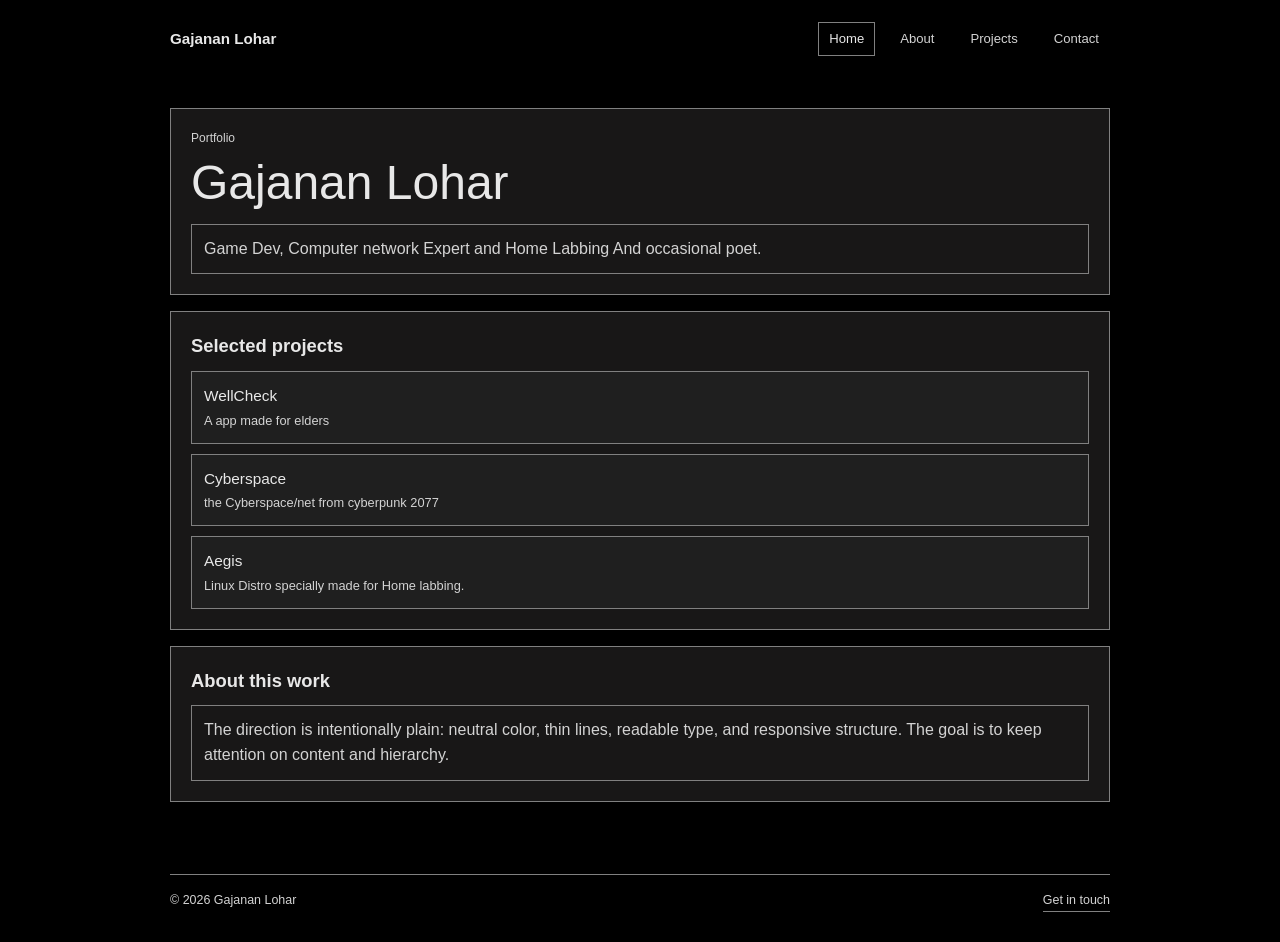
<file: index.html>
<!doctype html>
<html lang="en">
<head>
  <meta charset="utf-8">
  <title>Gajanan Lohar — Portfolio</title>
  <link rel="stylesheet" href="style.css">
</head>
<body>
  <div class="page">
    <nav aria-label="Main navigation">
      <a class="brand" href="index.html">Gajanan Lohar</a>
      <div class="links">
        <a class="active" href="index.html">Home</a>
        <a href="about.html">About</a>
        <a href="projects.html">Projects</a>
        <a href="contact.html">Contact</a>
      </div>
    </nav>

    <main>
      <section>
        <p class="label">Portfolio</p>
        <h1>Gajanan Lohar</h1>
        <p class="introCopy">Game Dev, Computer network Expert and Home Labbing And occasional poet.</p>
      </section>
      <!--hello sirji, pls give fullmarks, i gave you 5 star reviews-->

      <section>
        <h2>Selected projects</h2>
        <div class="grid">
          <a class="item" href="projects.html">
            <span>WellCheck</span>
            <small>A app made for elders</small>
          </a>
          <a class="item" href="projects.html">
            <span>Cyberspace</span>
            <small>the Cyberspace/net from cyberpunk 2077</small>
          </a>
          <a class="item" href="projects.html">
            <span>Aegis</span>
            <small>Linux Distro specially made for Home labbing.</small>
          </a>
        </div>
      </section>

      <section>
        <h2>About this work</h2>
        <p class="introCopy">The direction is intentionally plain: neutral color, thin lines, readable type, and responsive structure. The goal is to keep attention on content and hierarchy.</p>
      </section>
    </main>

    <footer>
      <span>© 2026 Gajanan Lohar</span>
      <a href="contact.html">Get in touch</a>
    </footer>
  </div>
</body>
</html>
</file>
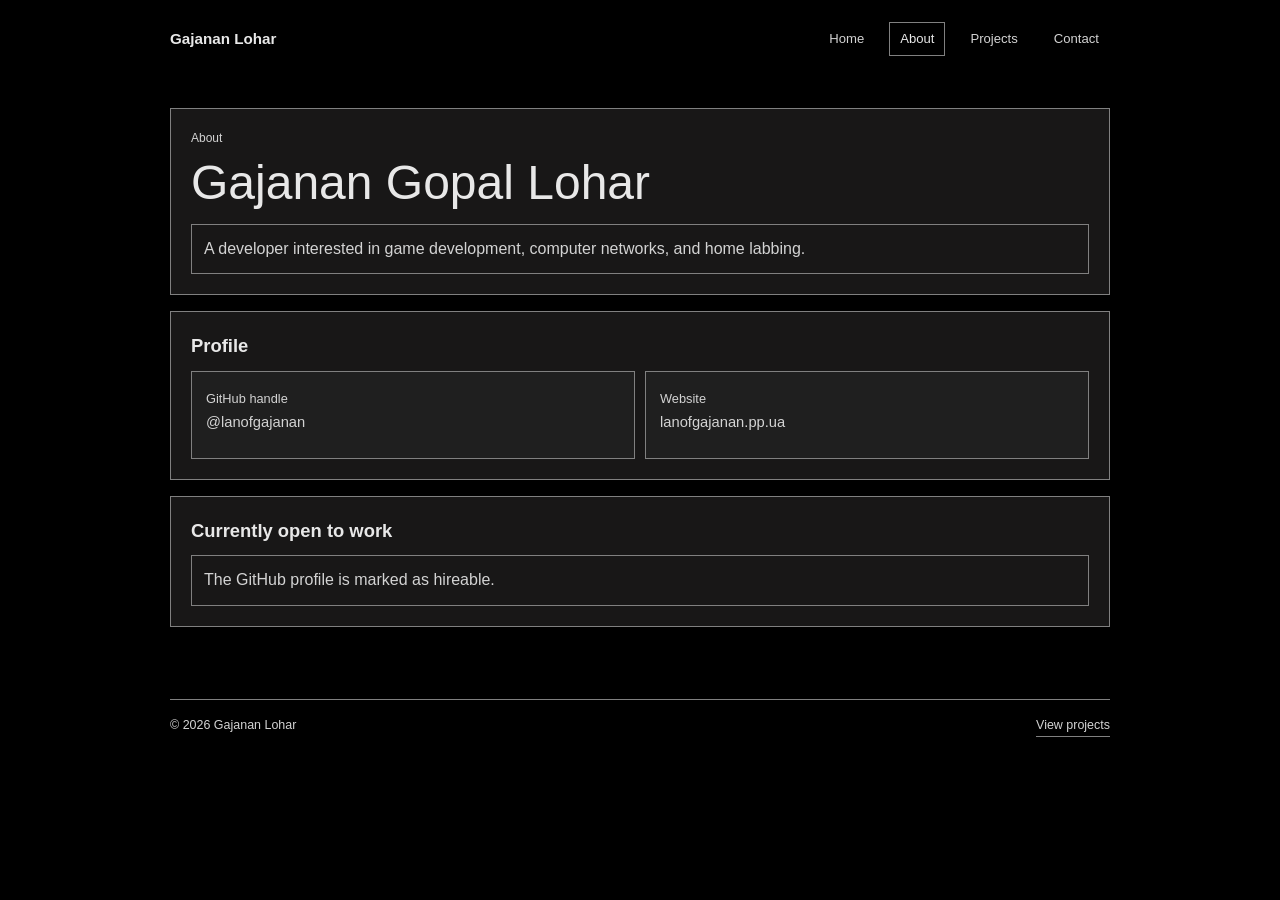
<file: about.html>
<!doctype html>
<html lang="en">
<head>
  <meta charset="utf-8">
  <title>About — Gajanan Lohar</title>
  <link rel="stylesheet" href="style.css">
</head>
<body>
  <div class="page">
    <nav aria-label="Main navigation">
      <a class="brand" href="index.html">Gajanan Lohar</a>
      <div class="links">
        <a href="index.html">Home</a>
        <a class="active" href="about.html">About</a>
        <a href="projects.html">Projects</a>
        <a href="contact.html">Contact</a>
      </div>
    </nav>

    <main>
      <section>
        <p class="label">About</p>
        <h1>Gajanan Gopal Lohar</h1>
        <p class="introCopy">A developer interested in game development, computer networks, and home labbing.</p>
      </section>

      <section>
        <h2>Profile</h2>
        <div class="bioGrid">
          <div class="item">
            <small>GitHub handle</small>
            <p><a href="https://github.com/lanofgajanan" rel="noopener noreferrer">@lanofgajanan</a></p>
          </div>
          <div class="item">
            <small>Website</small>
            <p><a href="https://lanofgajanan.pp.ua" rel="noopener noreferrer">lanofgajanan.pp.ua</a></p>
          </div>
        </div>
      </section>

      <section>
        <h2>Currently open to work</h2>
        <p class="introCopy">The GitHub profile is marked as hireable.</p>
      </section>
    </main>

    <footer>
      <span>© 2026 Gajanan Lohar</span>
      <a href="projects.html">View projects</a>
    </footer>
  </div>
</body>
</html>
</file>
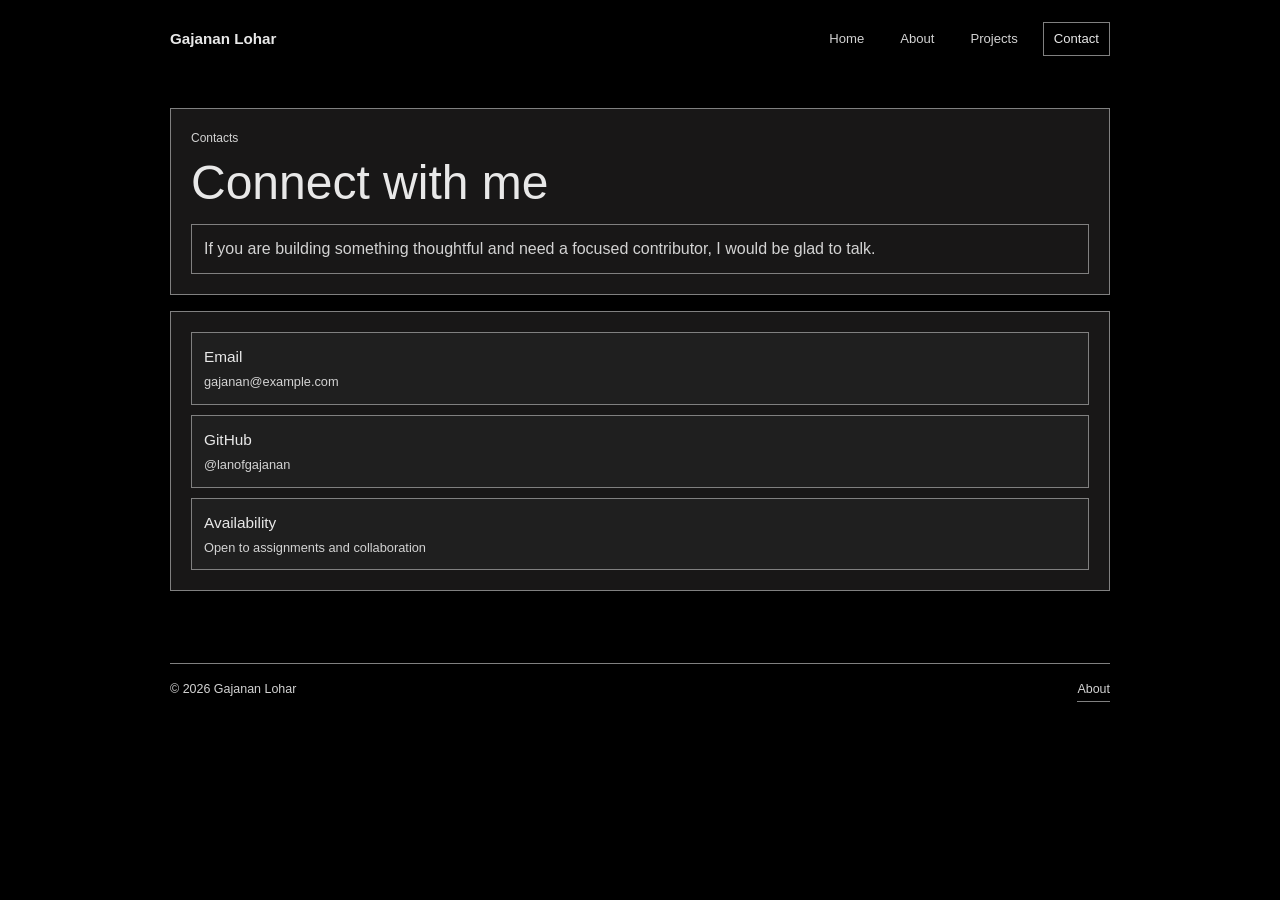
<file: contact.html>
<!doctype html>
<html lang="en">
<head>
  <meta charset="utf-8">
  <title>Contact — Gajanan Lohar</title>
  <link rel="stylesheet" href="style.css">
</head>
<body>
  <div class="page">
    <nav aria-label="Main navigation">
      <a class="brand" href="index.html">Gajanan Lohar</a>
      <div class="links">
        <a href="index.html">Home</a><a href="about.html">About</a> <a href="projects.html">Projects</a><a class="active" href="contact.html">Contact</a>
      </div>
    </nav>

    <main>
      
      <section>
        <p class="label">Contacts</p>
        <h1>Connect with me</h1>
        <p class="introCopy">If you are building something thoughtful and need a focused contributor, I would be glad to talk.</p>
      </section>

      <section class="grid">
        <a class="item" href="mailto:gajanan@example.com">
          <span>Email</span>
          <small>gajanan@example.com</small>
        </a>
        <a class="item" href="https://github.com/lanofgajanan" rel="noreferrer">
          <span>GitHub</span>
          <small>@lanofgajanan</small>
        </a>
        <a class="item" href="index.html">
          <span>Availability</span>
          <small>Open to assignments and collaboration</small>
        </a>
      </section>
    </main>

    <footer>
      <span>© 2026 Gajanan Lohar</span>
      <a href="about.html">About</a>
    </footer>
  </div>
</body>
</html>
</file>
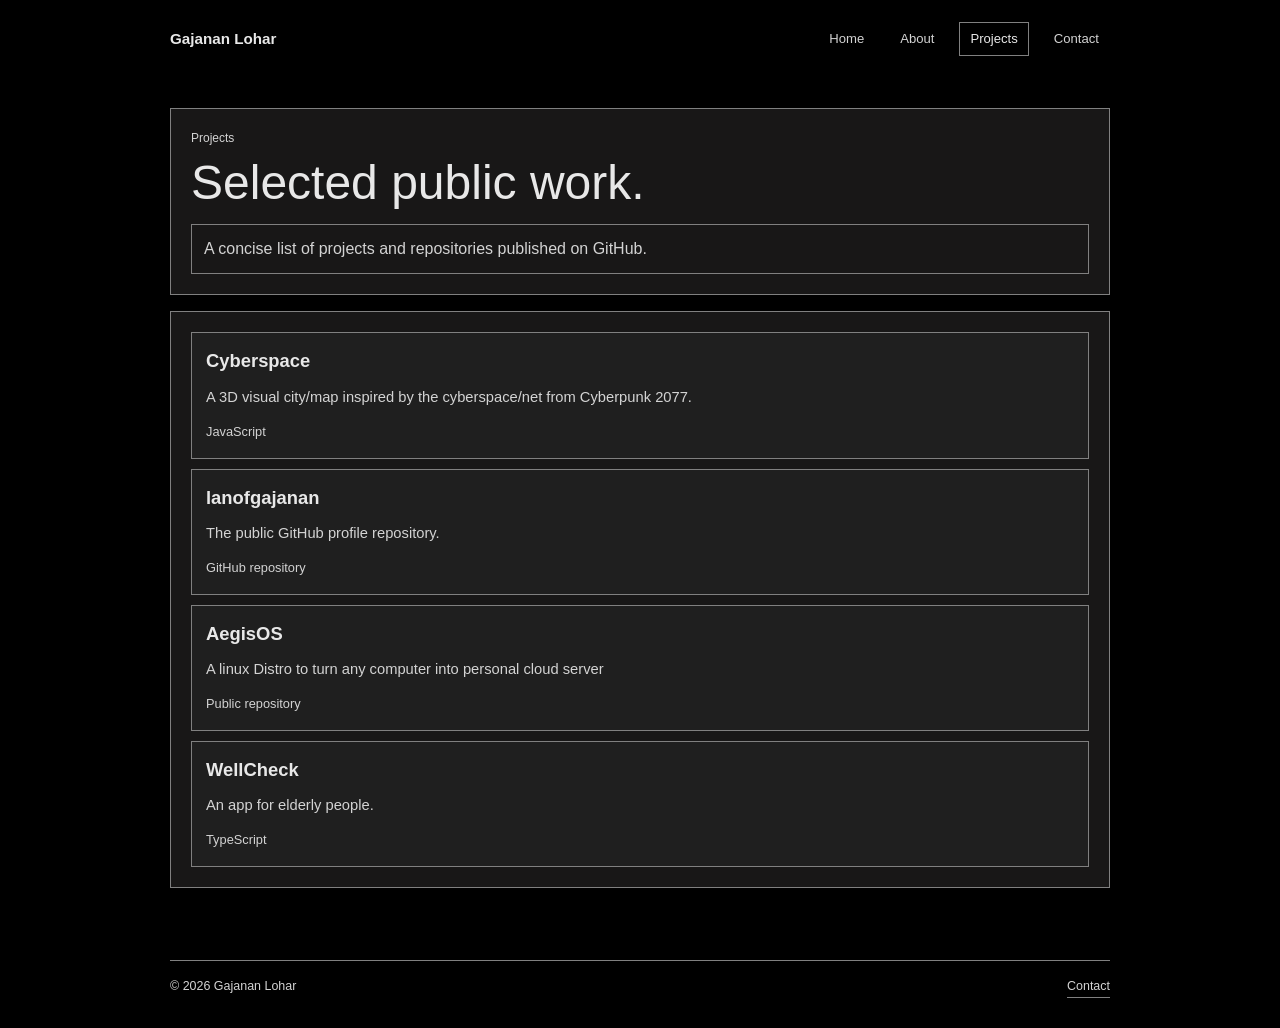
<file: projects.html>
<!doctype html>
<html lang="en">
<head>
  <meta charset="utf-8">
  <title>Projects — Gajanan Lohar</title>
  <link rel="stylesheet" href="style.css">
</head>
<body>
  <div class="page">
    <nav aria-label="Main navigation">
      <a class="brand" href="index.html">Gajanan Lohar</a>
      <div class="links">
        <a href="index.html">Home</a>
        <a href="about.html">About</a>
        <a class="active" href="projects.html">Projects</a>
        <a href="contact.html">Contact</a>
      </div>
    </nav>

    <main>
      <section>
        <p class="label">Projects</p>
        <h1>Selected public work.</h1>
        <p class="introCopy">A concise list of projects and repositories published on GitHub.</p>
      </section>

      <section class="grid">
        <article class="item">
          <h2><a href="https://github.com/lanofgajanan/Cyberspace" rel="noopener noreferrer">Cyberspace</a></h2>
          <p>A 3D visual city/map inspired by the cyberspace/net from Cyberpunk 2077.</p>
          <small>JavaScript</small>
        </article>
        <article class="item">
          <h2><a href="https://github.com/lanofgajanan/lanofgajanan" rel="noopener noreferrer">lanofgajanan</a></h2>
          <p>The public GitHub profile repository.</p>
          <small>GitHub repository</small>
        </article>
        <article class="item">
          <h2><a href="https://github.com/lanofgajanan/AegisOS" rel="noopener noreferrer">AegisOS</a></h2>
          <p>A linux Distro to turn any computer into personal cloud server</p>
          <small>Public repository</small>
        </article>
        <article class="item">
          <h2><a href="https://github.com/lanofgajanan/WellCheck" rel="noopener noreferrer">WellCheck</a></h2>
          <p>An app for elderly people.</p>
          <small>TypeScript</small>
        </article>
      </section>
    </main>

    <footer>
      <span>© 2026 Gajanan Lohar</span>
      <a href="contact.html">Contact</a>
    </footer>
  </div>
</body>
</html>
</file>
<file: style.css>
* {
  margin: 0;
  padding: 0;
  box-sizing: border-box;
}

body {
  color: #e8e8e8;
  background: black;
  font-family: "Segoe UI", Arial, sans-serif ;
  line-height: 1.55;
}

a {
  color: inherit;
  text-decoration: none;
}



.page {
  padding: 0 20px;
  margin: 0 auto;
  max-width: 980px;
}

nav {
  display: flex;
  align-items: center;
  flex-wrap: wrap;
  justify-content: space-between;
  gap: 10px;
  border-bottom: 1 px solid grey;
  padding: 22px 0;
}

.brand {
  font-size: 0.95rem;
  font-weight: 600
  ;
}

.links {
  gap: 14px;
  display: flex;
  flex-wrap: wrap;
}

.links a {
  border: 1px solid transparent;
  color: lightgray;
  font-size: 0.82rem;
  padding: 6px 10px;
}

.links a.active {
  border-color: grey ;
  color: #e8e8e8;
}



main {
  padding: 30px 0 56px;
}

section {
  background: rgb(24, 23, 23);
  border: 1px solid grey
  ;
  margin-bottom: 16px;
  padding: 20px;
}

.label {
  color: lightgray;
  font-size: 0.75rem;
  margin-bottom: 8px;
}

h1 {
  font-size: 3rem;
  font-weight: 500;
  line-height: 1.12;
  margin-bottom: 14px;
}

h2 {
  font-size: 1.15rem;
  font-weight: 600 ;
  margin-bottom: 10px;
}

.introCopy {
  color: lightgray;
  border: 1px solid grey ;

  padding: 12px;
}
/*hi sirji, i hope ur good, give full marks plz*/



.grid {
  display: grid;
  gap: 10px;
}


.item {
  background: #1f1f1f ;

  border: 1px solid grey;
}

.grid a.item {
  display: flex ; 
  flex-direction: column ;
  gap: 3px;
  padding: 12px ;
}


.grid a.item span {
  font-size: 0.96rem ;
  font-weight: 500 ;
}

.item small {
  color: lightgray ;
  font-size: 0.8rem  ;
}

.bioGrid {
  display: grid  ;
  gap: 10px ;
  grid-template-columns: 1fr 1fr;
}

.bioGrid .item,
.grid article.item {
  padding: 14px ;
}

.bioGrid .item p,
.grid article.item p {
  color: lightgray ;
  font-size: 0.92rem ;
  margin-bottom: 10px;
}



footer {
  display: flex;
  border-top: 1px solid grey;
  color: lightgray;
  font-size: 0.78rem;
  justify-content: space-between;
  padding: 16px 0 30px;
}

footer a {
  border-bottom: 1px solid grey
  ;
  padding-bottom: 1px;
}
/*check my website sirji, lanofgajanan.pp.ua */
</file>
